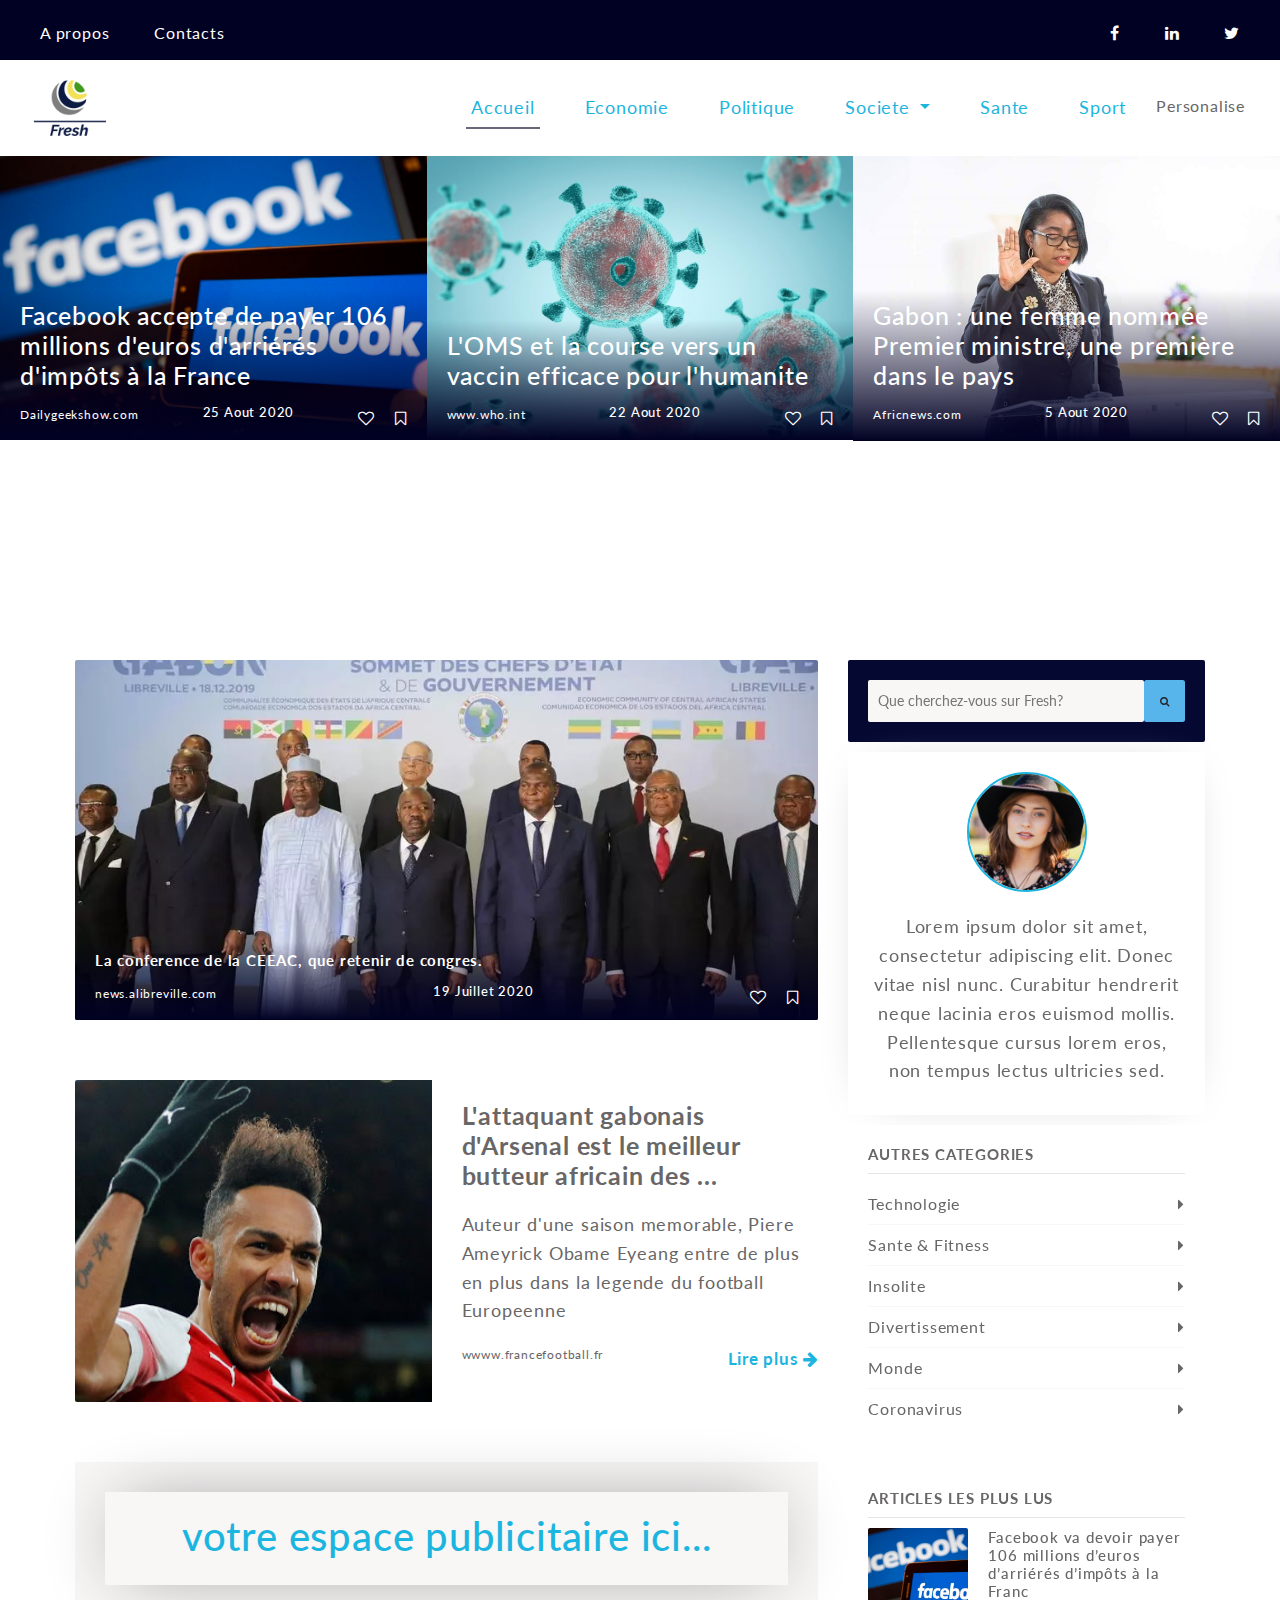
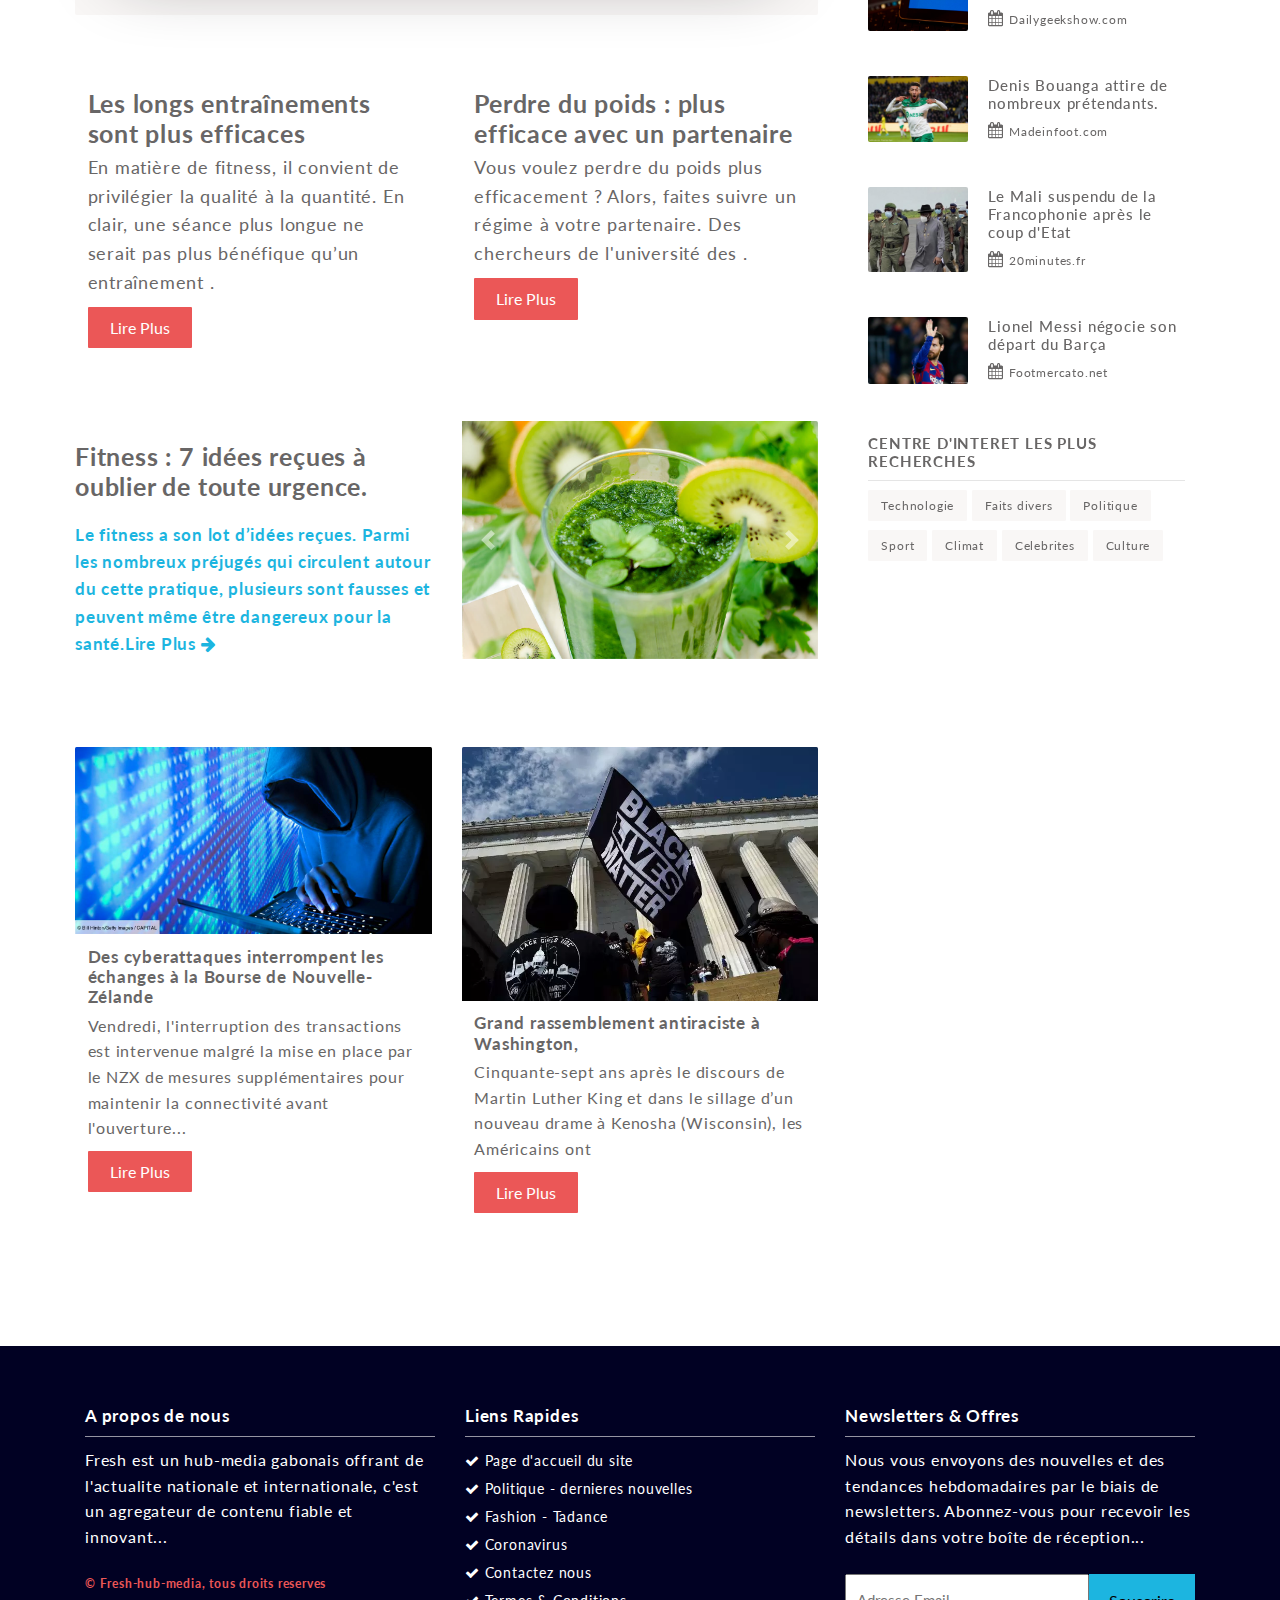
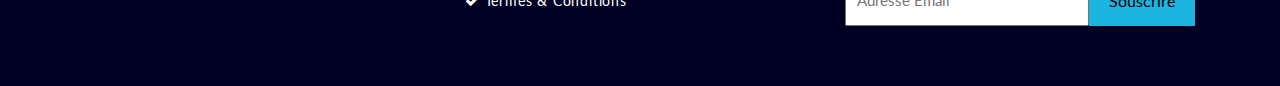
<file: FResh-hub-media/index.html>
<!DOCTYPE html>
<html lang="en">

<head>
    <meta charset="UTF-8">
    <meta name="viewport" content="width=device-width, initial-scale=1.0">
    <meta http-equiv="X-UA-Compatible" content="ie=edge">

    <meta name="description" content="Description">
    <meta name="keywords" content="Keywords">
    <meta name="author" content="author name">

    <title>Fresh-hub-media</title>

    <!-- google fonts -->
    <link href="https://fonts.googleapis.com/css?family=Lato:400,700" rel="stylesheet">

    <!-- bootstrap css-->
    <link rel="stylesheet" href="css/bootstrap.css">

    <!-- animate on scroll (aos) css-->
    <link rel="stylesheet" href="css/aos.css">

    <!-- font awesome -->
    <link rel="stylesheet" href="css/font-awesome.min.css">

    <!-- main style sheet -->
    <link rel="stylesheet" href="css/style.css">

    <!-- favicon -->
    <link href="img/Fresh.png" rel=icon type=image/x-icon> </head> <body>
    <header class="header">
        <div class="header-one">
            <div class="header-one__menu">
                <ul class="header-one__list">
                    <li class="header-one__item">
                        <a href="#">A propos</a>
                    </li>
                    <li class="header-one__item">
                        <a href="contact-us.html">Contacts</a>
                    </li>
                </ul>
            </div>
            <div class="header-one__social">
                <ul class="header-one__social--list">
                    <li class="header-one__social--item">
                        <a href="javascript:;"><i class="fa fa-facebook" aria-hidden="true"></i></a>
                    </li>
                    <li class="header-one__social--item">
                        <a href="javascript:;"><i class="fa fa-linkedin" aria-hidden="true"></i></a>
                    </li>
                    <li class="header-one__social--item">
                        <a href="javascript:;"><i class="fa fa-twitter" aria-hidden="true"></i></a>
                    </li>
                </ul>
            </div>
        </div>
        <div class="navigation">
            <nav class="navbar navbar-expand-lg">
                <a class="navbar-brand" href="#">
                    <img src="img/Fresh.png" alt="logo" class="header-logo">
                </a>
                <button class="custom-toggler navbar-toggler" type="button" data-toggle="collapse"
                    data-target="#navbarSupportedContent">
                    <span class="navbar-toggler-icon"></span>
                </button>

                <div class="collapse navbar-collapse" id="navbarSupportedContent">
                    <ul class="navbar-nav ml-auto">
                        <li class="nav-item active">
                            <a class="nav-link" href="index.html">Accueil</a>
                        </li>
                        <li class="nav-item">
                            <a class="nav-link" href="#">Economie</a>
                        </li>
                        <li class="nav-item">
                            <a class="nav-link" href="#">Politique</a>
                        </li>
                        
                        <li class="nav-item dropdown">
                            <a class="nav-link dropdown-toggle" href="#" id="navbarDropdown" role="button"
                                data-toggle="dropdown">
                                Societe
                            </a>
                            <div class="dropdown-menu" aria-labelledby="navbarDropdown">
                                <a class="dropdown-item" href="#">Faits divers</a>
                                <a class="dropdown-item" href="#">Education</a>
                                <a class="dropdown-item" href="#"></a>
                            </div>
                        </li>
                        <li class="nav-item">
                            <a class="nav-link" href="#">Sante</a>
                        </li>
                        <li class="nav-item">
                            <a class="nav-link" href="#">Sport</a>
                        </li>
                        <li>
                                <a class="nav-link" href="#">Personalise</a>
                            </li>
                    </ul>
                </div>
            </nav>
        </div>
        <div class="header-main">
            <div class="container-fluid">
                <div class="row">
                    <div class="col-md-4 col-sm-6 mx-auto no-padding">
                        <div class="header-main__content">
                            <img src="img/backFace.jpg" alt="header main image one" class="header-main__image">
                            <div class="header-main__text">
                                <h3 class="heading-quaternary mb-4">Facebook accepte de payer 106 millions d'euros d'arriérés 
                                    d'impôts à la France
                                        </h3>
                                <div class="header-main__link">
                                        <span class="main__recent--contact"><a href="https://dailygeekshow.com/facebook-redressement-fiscal/">Dailygeekshow.com</a></span>
                                    <h5>25 Aout 2020</h5>
                                    <div class="heading-main__icon">
                                        <i class="fa fa-heart-o mr-4" title="Favorite"></i>
                                        <i class="fa fa-bookmark-o" title="Book Mark"></i>
                                    </div>
                                </div>
                            </div>
                        </div><!-- end of header main contant-->
                    </div><!-- end of image one -->
                    <div class="col-md-4 col-sm-6 mx-auto no-padding">
                        <div class="header-main__content">
                            <img src="img/backV.jpg" alt="header main image one" class="header-main__image">
                            <div class="header-main__text">
                                <h3 class="heading-quaternary mb-4"><a href="blog-post.html">L'OMS et la course vers un vaccin efficace 
                                    pour l'humanite
                                        </a>
                                </h3>
                                <div class="header-main__link">
                                        <span class="main__recent--contact"><a href="https://www.who.int/fr/news-room/detail/15-07-2020-who-and-unicef-warn-of-a-decline-in-vaccinations-during-covid-19">www.who.int</a></span>

                                    <h5>22 Aout 2020</h5>
                                    <div class="heading-main__icon">
                                        <i class="fa fa-heart-o mr-4" title="Favorite"></i>
                                        <i class="fa fa-bookmark-o" title="Book Mark"></i>
                                    </div>
                                </div>
                            </div>
                        </div><!-- end of header main contant-->
                    </div><!-- end of image two -->
                    <div class="col-md-4 col-sm-6 mx-auto  no-padding">
                        <div class="header-main__content">
                            <img src="img/backoG.jpg" alt="header main image one" class="header-main__image">
                            <div class="header-main__text">
                                <h3 class="heading-quaternary mb-4">Gabon : une femme nommée Premier ministre, une première 
                                    dans le pays
                                       </h3>
                                <div class="header-main__link">
                                        <span class="main__recent--contact"><a href="https://fr.africanews.com/2020/07/16/gabon-une-femme-nommee-premier-ministre-une-premiere-dans-le-pays//">Africnews.com</a></span>

                                    <h5>5 Aout 2020</h5>
                                    <div class="heading-main__icon">
                                        <i class="fa fa-heart-o mr-4" title="Favorite"></i>
                                        <i class="fa fa-bookmark-o" title="Book Mark"></i>
                                    </div>
                                </div>
                            </div>
                        </div><!-- end of header main contant-->
                    </div><!-- end of image three -->
                </div><!-- end of row -->
            </div>
        </div><!-- end of header-main -->
    </header>
    <!-- end of header section -->

    <!-- main section -->
    <section class="main section-padding">
        <div class="container-fluid">
            <div class="row">
                <div class="col-md-8 col-sm-10 mx-auto">
                    <div class="theiaStickySidebar">
                        <div class="main__content">
                            <img src="img/bachM.webp" alt="header main image one" class="main__image">
                            <div class="main__text">
                                <h3 class="heading-tertiary mb-4"><a href="blog-post.html">La conference de la CEEAC, 
                                    que retenir de congres.
                                        </a></h3>
                                <div class="main__link">
                                        <span class="main__recent--contact"><a href="http://news.alibreville.com/h/96220.html">news.alibreville.com</a></span>
                                    <h5>19 Juillet 2020</h5>
                                    <div class="main__icon">
                                        <i class="fa fa-heart-o mr-4" title="Favorite"></i>
                                        <i class="fa fa-bookmark-o" title="Book Mark"></i>
                                    </div>
                                </div>
                            </div>
                        </div><!-- end of header main contant-->
                        <div class="main__subcard">
                            <div class="row">
                                <div class="col-md-6 col-sm-12 mx-auto">
                                    <img src="img/bacFF.jpg" alt="article card image" class="main__subcard--image">
                                </div>
                                <div class="col-md-6 col-sm-12 mx-auto align-self-center">
                                    <div class="main__subcard--text">
                                        <h3 class="heading-quaternary weight">
                                                L'attaquant gabonais d'Arsenal est le meilleur butteur
                                                 africain des ...
                                            </h3>
                                        <p class="paragraph">Auteur d'une saison memorable, Piere Ameyrick Obame Eyeang 
                                            entre de plus en plus dans la legende du football Europeenne
                                        </p>
                                        <div class="main__link">
                                                <span class="main__recent--contact"><a href="https://www.francefootball.fr/fiche/joueur/pierre-emerick-aubameyang/29427">wwww.francefootball.fr</a></span>
                                            <p class="heading-tag"><a href="https://www.francefootball.fr/fiche/joueur/pierre-emerick-aubameyang/29427"">Lire plus <i
                                                        class="fa fa-arrow-right"></i></a></p>
                                        </div>
                                    </div>
                                </div>
                            </div>
                        </div><!-- end of main subcard -->

                        <!-- banner section -->
                        <section class="main-banner">
                            <div class="main-banner__content">
                                <h1 class="heading-secondary">votre espace publicitaire ici...
                                    </h1>
                            </div>
                        </section>
                        <!-- end of banner section -->
                        <div class="row mb-5">
                            <div class="col-md-6 col-sm-12 mx-auto">
                                <div class="card">
                                    <div class="card-body">
                                        <h5 class="heading-quaternary weight">Les longs entraînements sont plus efficaces</h5>
                                        <p class="paragraph">En matière de fitness, il convient de privilégier la qualité à la quantité. 
                                            En clair, une séance plus longue ne serait pas plus bénéfique qu’un entraînement .
                                        </p>
                                        <button class="btn-blogger" onclick="location.href='blog-post.html';">Lire
                                            Plus</button>
                                    </div>
                                </div>
                            </div>
                            <div class="col-md-6 col-sm-12 mx-auto">
                                <div class="card">
                                    <div class="card-body">
                                        <h5 class="heading-quaternary weight">Perdre du poids : plus efficace avec un partenaire</h5>
                                        <p class="paragraph">Vous voulez perdre du poids plus efficacement ? Alors, faites suivre un 
                                            régime à votre partenaire. Des chercheurs de l'université des .</p>
                                        <button class="btn-blogger" onclick="location.href='blog-post.html';">Lire
                                            Plus</button>
                                    </div>
                                </div>
                            </div>
                        </div>

                        <div class="main__subcard">
                            <div class="row">
                                <div class="col-md-6 col-sm-12 mx-auto align-self-center">
                                    <div class="main__subcard--text">
                                        <h3 class="heading-quaternary weight">Fitness : 7 idées reçues à oublier de toute urgence.</h3>
                                        <p class="paragraph">
                                            </p>
                                        <div class="main__link">
                                            <p class="heading-tag">Le fitness a son lot d’idées reçues. Parmi les nombreux préjugés qui circulent 
                                                autour du cette pratique, plusieurs sont fausses et peuvent même être dangereux pour la santé.<a href="blog-post.html">Lire Plus 
                                                    <i
                                                        class="fa fa-arrow-right"></i></a></p>
                                        </div>
                                    </div>
                                </div>
                                <div class="col-md-6 col-sm-12 mx-auto">
                                    <div id="carouselControls" class="carousel slide" data-ride="carousel">
                                        <div class="carousel-inner">
                                            <div class="carousel-item active">
                                                <img class="d-block w-100" src="img/health-01.jpg" alt="First slide">
                                            </div>
                                            <div class="carousel-item">
                                                <img class="d-block w-100" src="img/health-02.jpg" alt="Second slide">
                                            </div>
                                            <div class="carousel-item">
                                                <img class="d-block w-100" src="img/health-03.jpg" alt="Third slide">
                                            </div>
                                        </div>
                                        <a class="carousel-control-prev" href="#carouselControls" role="button"
                                            data-slide="prev">
                                            <span class="carousel-control-prev-icon" aria-hidden="true"></span>
                                            <span class="sr-only">Previous</span>
                                        </a>
                                        <a class="carousel-control-next" href="#carouselControls" role="button"
                                            data-slide="next">
                                            <span class="carousel-control-next-icon" aria-hidden="true"></span>
                                            <span class="sr-only">Suivant</span>
                                        </a>
                                    </div>
                                </div>
                            </div>
                        </div><!-- end of main subcard -->

                        <div class="row mt-5">
                            <div class="col-md-6 col-sm-12 mx-auto">
                                <div class="card">
                                    <img class="card-img-top" src="img/cyber-at.jpg" alt="Card image cap">
                                    <div class="card-body">
                                        <h5 class="heading-tag">Des cyberattaques interrompent les échanges à la Bourse de Nouvelle-Zélande</h5>
                                        <p class="card-text">Vendredi, l'interruption des transactions est intervenue malgré la mise en place par le NZX de 
                                            mesures supplémentaires pour maintenir la connectivité avant l'ouverture...</p>
                                        <button class="btn-blogger" onclick="location.href='blog-post.html';">Lire
                                            Plus</button>
                                    </div>
                                </div>
                            </div>
                            
                            <div class="col-md-6 col-sm-12 mx-auto">
                                <div class="card">
                                    <img class="card-img-top" src="img/b-live.webp" alt="Card image cap">
                                    <div class="card-body">
                                        <h5 class="heading-tag">Grand rassemblement antiraciste à Washington,</h5>
                                        <p class="card-text">Cinquante-sept ans après le discours de Martin Luther King et dans le sillage 
                                            d’un nouveau drame à Kenosha (Wisconsin), les Américains ont </p>
                                        <button class="btn-blogger" onclick="location.href='blog-post.html';">Lire
                                            Plus</button>
                                    </div>
                                    
                                </div>
                            </div>
                        </div>
                    </div>
                    
                </div><!-- end of main content-->
                
                
                <div class="col-md-4 col-sm-10 mx-auto sidebar">
                    <div class="theiaStickySidebar">
                        <!--Blog page right sidebar-->
                        <aside class="main__sidebar">
                            <!--Blog Post search box-->
                            <div class="main__search">
                                <form class="search-form">
                                    <input type="search" placeholder="Que cherchez-vous sur Fresh?">
                                    <button class="btn btn-search" type="submit">
                                        <i class="fa fa-search"></i>
                                    </button>
                                </form>
                            </div>
                            <!--End of Blog Post search box-->

                            <!-- author section sidebar -->
                            <div class="main__author">
                                <img src="img/author-01.jpg" alt="author image" class="main__author--image">
                                <p class="paragraph">Lorem ipsum dolor sit amet, consectetur adipiscing elit. Donec
                                    vitae
                                    nisl nunc. Curabitur hendrerit neque lacinia eros euismod mollis. Pellentesque
                                    cursus
                                    lorem eros, non tempus lectus ultricies sed. </p>
                            </div>
                            <!-- end of author section sidebar -->

                            <!--Blog categories section-->
                            <div class="main__category">
                                <h3 class="heading-tertiary">Autres Categories</h3>
                                <hr>
                                <ul class="main__category--list">
                                    <li class="main__category--item">
                                        <a href="#">
                                            <span>Technologie</span>
                                            <i class="fa fa-caret-right" aria-hidden="true"></i>
                                        </a>
                                    </li>
                                    <li class="main__category--item">
                                        <a href="#">
                                            <span>Sante &amp; Fitness</span>
                                            <i class="fa fa-caret-right" aria-hidden="true"></i>
                                        </a>
                                    </li>
                                    <li class="main__category--item">
                                        <a href="#">
                                            <span>Insolite</span>
                                            <i class="fa fa-caret-right" aria-hidden="true"></i>
                                        </a>
                                    </li>
                                    <li class="main__category--item">
                                        <a href="#">
                                            <span>Divertissement</span>
                                            <i class="fa fa-caret-right" aria-hidden="true"></i>
                                        </a>
                                    </li>
                                    <li class="main__category--item">
                                        <a href="#">
                                            <span>Monde</span>
                                            <i class="fa fa-caret-right" aria-hidden="true"></i>
                                        </a>
                                    </li>
                                    <li class="main__category--item">
                                        <a href="#">
                                            <span>Coronavirus</span>
                                            <i class="fa fa-caret-right" aria-hidden="true"></i>
                                        </a>
                                    </li>
                                </ul>
                            </div>
                            <!--End of Blog categories section-->
                            <!--Recent blog section-->
                            <div class="main__recent">
                                <h3 class="heading-tertiary">Articles les plus lus </h3>
                                <hr class="style-main-thin">
                                <div class="main__recent--list">
                                    <img src="img/backFace.jpg"post image one" class="main__recent--img">
                                    <div class="main__recent--details">
                                        <a href="#">
                                        </a>
                                        </a>
                                        <h4 class="heading-hover">Facebook va devoir payer 106 millions d’euros d’arriérés d’impôts à la Franc</h4>
                                        </a>
                                        <i class="fa fa-calendar" aria-hidden="true"></i>
                                        <span class="main__recent--contact"><a href="https://dailygeekshow.com/facebook-redressement-fiscal/">Dailygeekshow.com</a></span>
                                    </div>

                                    <img src="img/boua.jpg" alt="post image one" class="main__recent--img">
                                    <div class="main__recent--details">
                                        <a href="#">
                                            <h4 class="heading-hover">Denis Bouanga attire de nombreux prétendants.</h4>
                                        </a>
                                        <i class="fa fa-calendar" aria-hidden="true"></i>
                                        <span class="main__recent--contact"><a href="http://www.madeinfoot.com/infos/article-mercaMarch 11, 2019 to-les-pretendants-se-bousculent-pour-denis-bouanga--info-madein--269658.html">Madeinfoot.com</a></span>
                                    </div>

                                    <img src="img/Back.jpg" alt="post image one" class="main__recent--img">
                                    <div class="main__recent--details">
                                        <a href="#">
                                            <h4 class="heading-hover">Le Mali suspendu de la Francophonie après le coup d'Etat</h4>
                                        </a>
                                        <i class="fa fa-calendar" aria-hidden="true"></i>
                                        <span class="main__recent--contact"><a href="https://www.20minutes.fr/monde/2846511-20200825-mali-suspendu-francophonie-apres-coup-etat">20minutes.fr</a></span>
                                    </div>

                                    <img src="img/lionel-messi.jpg" alt="post image one" class="main__recent--img">
                                    <div class="main__recent--details">
                                        <a href="#">
                                            <h4 class="heading-hover">Lionel Messi négocie son départ du Barça</h4>
                                        </a>
                                        <i class="fa fa-calendar" aria-hidden="true"></i>
                                        <span class="main__recent--contact"><a href="https://www.footmercato.net/a415004586783208994-lionel-messi-negocie-son-depart-du-barca">Footmercato.net</a></span>
                                    </div>
                                </div>
                            </div>
                            <!--End of Recent blog section-->
                            <!--Blog Post tags-->
                            <div class="main__tags">
                                <h3 class="heading-tertiary">Centre d'interet les plus recherches</h3>
                                <hr class="style-main-thin">
                                <ul class="main__tags--list">
                                    <li class="main__tags--item"><a href="#">Technologie</a></li>
                                    <li class="main__tags--item"><a href="#">Faits divers</a></li>
                                    <li class="main__tags--item"><a href="#">Politique</a></li>
                                    <li class="main__tags--item"><a href="#">Sport</a></li>
                                    <li class="main__tags--item"><a href="#">Climat</a></li>
                                    <li class="main__tags--item"><a href="#">Celebrites</a></li>
                                    <li class="main__tags--item"><a href="#">Culture</a></li>
                                    
                                </ul>
                            </div>
                            <!--End of Blog Post tags-->
                        </aside>
                        <!--End of side section-->
                    </div>
                </div>
            </div>
        </div>
    </section>
    <!-- end of main section -->

    <!-- footer section -->
    <footer class="footer">
        <!--Footer main container-->
        <div class="container">
            <div class="footer__main">
                <div class="row">
                    <!-- column one -->
                    <div class="col-md-4 col-sm-12 mx-auto">
                        <div class="footer__main--content">
                            <!-- Hotel chain group details -->
                            <h6 class="heading-tag">A propos de nous</h6>
                            <p class="footer__main--text">Fresh est un hub-media gabonais offrant de l'actualite nationale et 
                                internationale, c'est un agregateur de contenu fiable et innovant... 
                            </p>
                            <div class="footer__end--copy">
                                &copy; Fresh-hub-media, tous droits reserves
                            </div>
                        </div>
                    </div>
                    <!-- column two links -->
                    <div class="col-md-4 col-sm-12 mx-auto">
                        <div class="footer__main--content">
                            <h6 class="heading-tag">Liens Rapides</h6>
                            <ul>
                                <li class="footer__main--link">
                                    <a href="index.html">
                                        <i class="fa fa-check" aria-hidden="true"></i>
                                        <span>Page d'accueil du site</span>
                                    </a>
                                </li>

                                <li class="footer__main--link">
                                    <a href="javascript:;">
                                        <i class="fa fa-check" aria-hidden="true"></i>
                                        <span>Politique - dernieres nouvelles</span>
                                    </a>
                                </li>

                                <li class="footer__main--link">
                                    <a href="javascript:;">
                                        <i class="fa fa-check" aria-hidden="true"></i>
                                        <span>Fashion - Tadance</span>
                                    </a>
                                </li>

                                <li class="footer__main--link">
                                    <a href="javascript:;">
                                        <i class="fa fa-check" aria-hidden="true"></i>
                                        <span>Coronavirus</span>
                                    </a>
                                </li>

                                <li class="footer__main--link">
                                    <a href="contact-us.html">
                                        <i class="fa fa-check" aria-hidden="true"></i>
                                        <span>Contactez nous</span>
                                    </a>
                                </li>

                                <li class="footer__main--link">
                                    <a href="javascript:;">
                                        <i class="fa fa-check" aria-hidden="true"></i>
                                        <span>Termes &amp; Conditions </span>
                                    </a>
                                </li>
                            </ul>
                        </div>
                    </div>
                    <!-- column three Subscribtion form -->
                    <div class="col-md-4 col-sm-12 mx-auto">
                        <div class="footer__main--content">
                            <h6 class="heading-tag">Newsletters &amp; Offres </h6>
                            <p class="footer__main--text">Nous vous envoyons des nouvelles et des tendances hebdomadaires par le biais de newsletters.
                             Abonnez-vous pour recevoir les détails dans votre boîte de réception...
                            </p>
                            <form action="javascript:;">
                                <input class="footer__form" type="email" name="email" placeholder="Adresse Email">
                                <button class="btn__cta">Souscrire</button>
                            </form>
                        </div>
                    </div>
                </div>
            </div>
        </div>
        <!--End of Footer main container-->
    </footer>
    <!--End of Footer section-->

    <!--jquery-3.3.1 js-->
    <script src="js/jquery.min.js"></script>

    <!-- popper js -->
    <script src="js/popper.min.js"></script>

    <!-- bootstrap js -->
    <script src="js/bootstrap.min.js"></script>

    <!-- sticky side bar -->
    <script src="js/ResizeSensor.min.js"></script>
    <script src="js/theia-sticky-sidebar.min.js"></script>

    <!-- PARTICLES JS -->
    <script src="js/aos.js"></script>

    <!-- coustom js -->
    <script src="js/main.js"></script>
    </body>

</html>
</file>
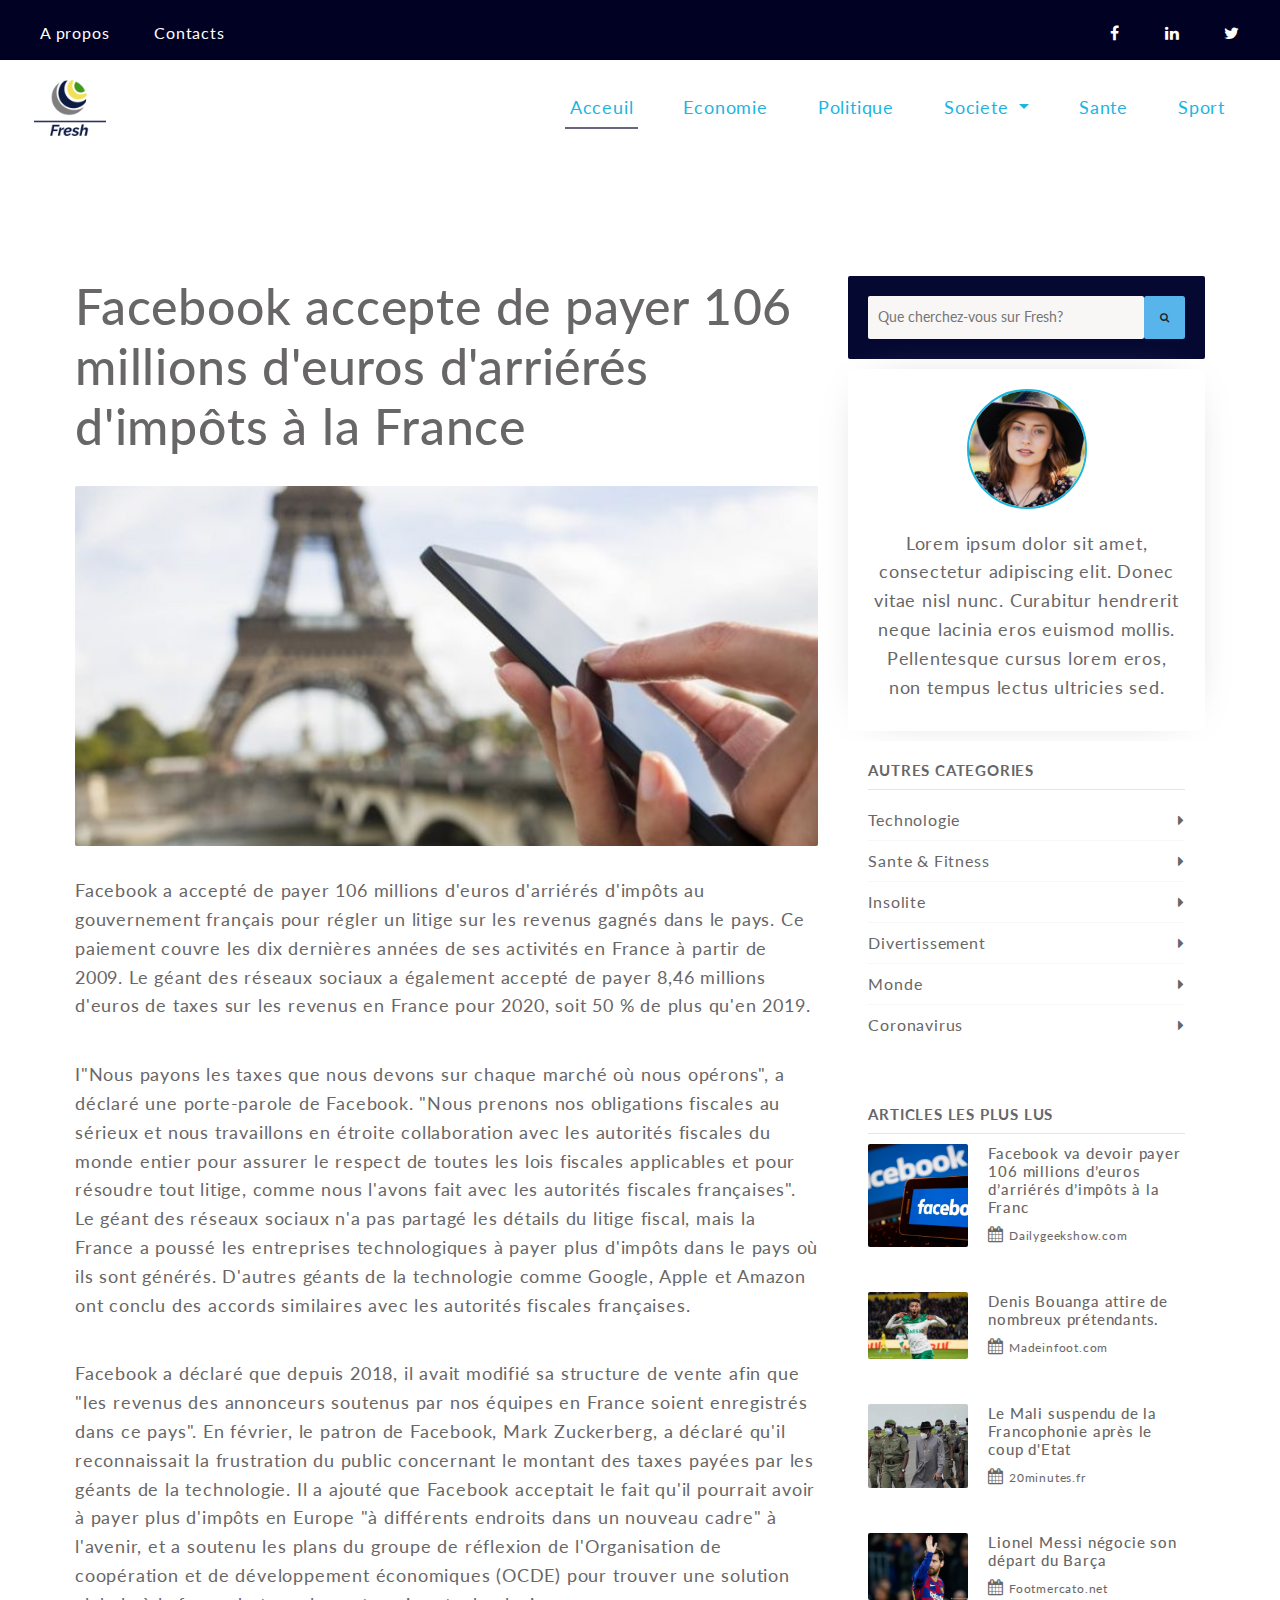
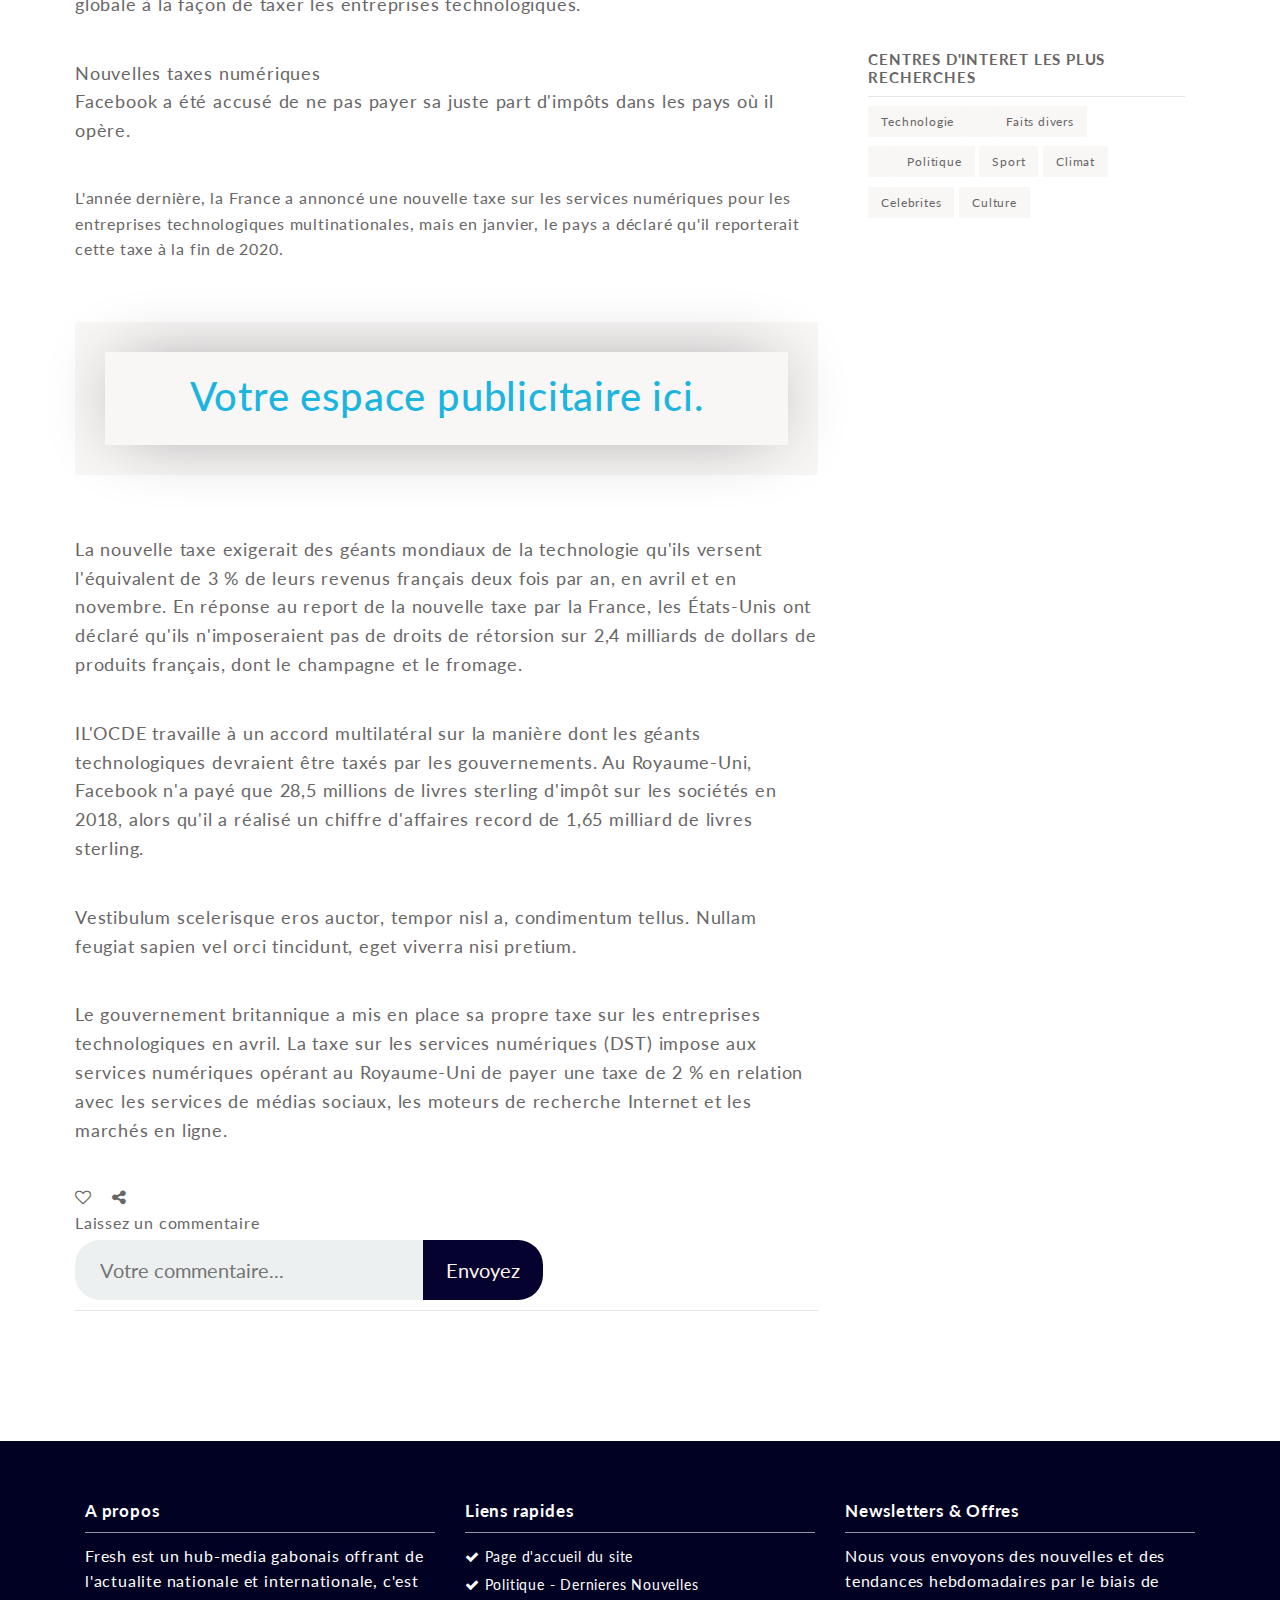
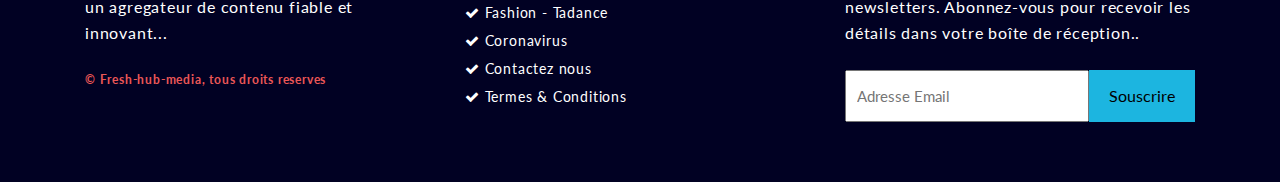
<file: FResh-hub-media/blog-post.html>
<!DOCTYPE html>
<html lang="en">

<head>
    <meta charset="UTF-8">
    <meta name="viewport" content="width=device-width, initial-scale=1.0">
    <meta http-equiv="X-UA-Compatible" content="ie=edge">

    <meta name="description" content="Description">
    <meta name="keywords" content="Keywords">
    <meta name="author" content="author name">

    <title>Fresh-hub-media</title>

    <!-- google fonts -->
    <link href="https://fonts.googleapis.com/css?family=Lato:400,700" rel="stylesheet">

    <!-- bootstrap css-->
    <link rel="stylesheet" href="css/bootstrap.css">

    <!-- animate on scroll (aos) css-->
    <link rel="stylesheet" href="css/aos.css">

    <!-- font awesome -->
    <link rel="stylesheet" href="css/font-awesome.min.css">

    <!-- main style sheet -->
    <link rel="stylesheet" href="css/style.css">

    <!-- favicon -->
    <link href="img/Fresh.png" rel=icon type=image/x-icon> </head> <body>
    <header class="header">
        <div class="header-one">
            <div class="header-one__menu">
                <ul class="header-one__list">
                    <li class="header-one__item">
                        <a href="#">A propos</a>
                    </li>
                    <li class="header-one__item">
                        <a href="contact-us.html">Contacts</a>
                    </li>
                </ul>
            </div>
            <div class="header-one__social">
                <ul class="header-one__social--list">
                    <li class="header-one__social--item">
                        <a href="javascript:;"><i class="fa fa-facebook" aria-hidden="true"></i></a>
                    </li>
                    <li class="header-one__social--item">
                        <a href="javascript:;"><i class="fa fa-linkedin" aria-hidden="true"></i></a>
                    </li>
                    <li class="header-one__social--item">
                        <a href="javascript:;"><i class="fa fa-twitter" aria-hidden="true"></i></a>
                    </li>
                </ul>
            </div>
        </div>
        <div class="navigation">
            <nav class="navbar navbar-expand-lg">
                <a class="navbar-brand" href="#">
                    <img src="img/Fresh.png" alt="logo" class="header-logo">
                </a>
                <button class="custom-toggler navbar-toggler" type="button" data-toggle="collapse"
                    data-target="#navbarSupportedContent">
                    <span class="navbar-toggler-icon"></span>
                </button>

                <div class="collapse navbar-collapse" id="navbarSupportedContent">
                    <ul class="navbar-nav ml-auto">
                        <li class="nav-item active">
                            <a class="nav-link" href="index.html">Acceuil</a>
                        </li>
                        <li class="nav-item">
                            <a class="nav-link" href="#">Economie</a>
                        </li>
                        <li class="nav-item">
                            <a class="nav-link" href="#">Politique</a>
                        </li>
                        <li class="nav-item dropdown">
                            <a class="nav-link dropdown-toggle" href="#" id="navbarDropdown" role="button"
                                data-toggle="dropdown">
                                Societe
                            </a>
                            <div class="dropdown-menu" aria-labelledby="navbarDropdown">
                                <a class="dropdown-item" href="#">Faits divers</a>
                                <a class="dropdown-item" href="#">Education</a>
                                <a class="dropdown-item" href="#"></a>
                            </div>
                        </li>
                        <li class="nav-item">
                            <a class="nav-link" href="#">Sante</a>
                        </li>
                        <li class="nav-item">
                            <a class="nav-link" href="#">Sport</a>
                        </li>
                    </ul>
                </div>
            </nav>
        </div>
       
    <!-- main section -->
    <section class="main section-padding">
        <div class="container-fluid">
            <div class="row">
                <div class="col-md-8 col-sm-10 mx-auto">
                    <div class="theiaStickySidebar">
                        <div class="main__post">

                            <h1 class="heading-primary mb-5">Facebook accepte de payer 106 millions d'euros d'arriérés d'impôts à la France</h1>

                            <div class="main__content mb-5">
                                <img src="img/facebk.jpg" alt="header main image one" class="main__image">
                            </div><!-- end of main contant-->

                            <p class="paragraph">Facebook a accepté de payer 106 millions d'euros d'arriérés d'impôts au gouvernement français pour régler un litige sur les revenus gagnés dans le pays.
                                Ce paiement couvre les dix dernières années de ses activités en France à partir de 2009.
                                Le géant des réseaux sociaux a également accepté de payer 8,46 millions d'euros de taxes sur les revenus en France pour 2020, soit 50 % de plus qu'en 2019.
                            </p>
                            <p class="paragraph">I"Nous payons les taxes que nous devons sur chaque marché où nous opérons", a déclaré une porte-parole de Facebook.
                                "Nous prenons nos obligations fiscales au sérieux et nous travaillons en étroite collaboration avec les autorités fiscales du monde entier pour assurer le respect 
                                de toutes les lois fiscales 
                                applicables et pour résoudre tout litige, comme nous l'avons fait avec les autorités fiscales françaises".                                 
                                Le géant des réseaux sociaux n'a pas partagé les détails du litige fiscal, mais la France a poussé les 
                                entreprises technologiques à payer plus d'impôts dans le pays où ils sont générés.
                                D'autres géants de la technologie comme Google, Apple et Amazon ont conclu des accords similaires avec 
                                les autorités fiscales françaises. 
                            </p>
                            <p class="paragraph">Facebook a déclaré que depuis 2018, il avait modifié sa structure de vente afin que "les revenus des annonceurs soutenus par nos équipes en France soient enregistrés dans ce pays".
                                En février, le patron de Facebook, Mark Zuckerberg, a déclaré qu'il reconnaissait la frustration du public concernant le montant des taxes payées par les géants de la technologie.                                   
                                Il a ajouté que Facebook acceptait le fait qu'il pourrait avoir à payer plus d'impôts en Europe "à différents endroits dans un nouveau cadre" à l'avenir, et a soutenu les plans 
                                du groupe de réflexion de l'Organisation de coopération et de développement économiques (OCDE) pour trouver une solution globale à la façon de taxer les entreprises technologiques.
                            </p>
                            <p class="paragraph">Nouvelles taxes numériques<br>
                               Facebook a été accusé de ne pas payer sa juste part d'impôts dans les pays où il opère.
                            </p>
                               L'année dernière, la France a annoncé une nouvelle taxe sur les services numériques pour les entreprises technologiques multinationales, mais en janvier, le pays a déclaré qu'il reporterait cette taxe à la fin de 2020.<br>
            
                            <!-- banner section -->
                            <section class="main-banner">
                                <div class="main-banner__content">
                                    <h1 class="heading-secondary">Votre espace publicitaire
                                        ici.
                                    </h1>
                                </div>
                            </section>
                            <!-- end of banner section -->
                            <p class="paragraph">La nouvelle taxe exigerait des géants mondiaux de la technologie qu'ils versent l'équivalent de 3 % de leurs 
                                revenus français deux fois par an, en avril et en novembre.
                                En réponse au report de la nouvelle taxe par la France, les États-Unis ont déclaré qu'ils n'imposeraient pas de droits de 
                                rétorsion sur 2,4 milliards de dollars de produits français, dont le champagne et le fromage.
                            </p>
                            <p class="paragraph">IL'OCDE travaille à un accord multilatéral sur la manière dont les géants technologiques devraient être taxés par les gouvernements.
                                Au Royaume-Uni, Facebook n'a payé que 28,5 millions de livres sterling d'impôt sur les sociétés en 2018, alors qu'il a réalisé un chiffre d'affaires
                                record de 1,65 milliard de livres sterling.
                            </p>
                            <p class="paragraph">Vestibulum scelerisque eros auctor, tempor nisl a, condimentum tellus.
                                Nullam feugiat sapien vel orci tincidunt, eget viverra nisi pretium.
                            </p>
                            <p class="paragraph">Le gouvernement britannique a mis en place sa propre taxe sur les entreprises technologiques en avril. La taxe sur les services numériques (DST)
                                impose aux services numériques opérant au Royaume-Uni de payer une taxe de 2 % en relation avec les services de médias sociaux, les moteurs de recherche Internet et les marchés en ligne.
                            </p>
                            <i class="fa fa-heart-o mr-4" title="Favorite"></i>
                            <i class="fa fa-share-alt" title="Book Mark"></i>
                            <br>
                            <label for="">Laissez un commentaire</label>
                            <input type="text" name="" placeholder="Votre commentaire...">
                            <input type="submit" name="" value="Envoyez">
                           
                            <hr>
                           
                        </div><!-- end of main post -->
                    </div>
                </div><!-- end of main content-->
                <div class="col-md-4 col-sm-10 mx-auto sidebar">
                    <div class="theiaStickySidebar">
                        <!--Blog page right sidebar-->
                        <aside class="main__sidebar">
                            <!--Blog Post search box-->
                            <div class="main__search">
                                <form class="search-form">
                                    <input type="search" placeholder="Que cherchez-vous sur Fresh?">
                                    <button class="btn btn-search" type="submit">
                                        <i class="fa fa-search"></i>
                                    </button>
                                </form>
                            </div>
                            <!--End of Blog Post search box-->

                            <!-- author section sidebar -->
                            <div class="main__author">
                                <img src="img/author-01.jpg" alt="author image" class="main__author--image">
                                <p class="paragraph">Lorem ipsum dolor sit amet, consectetur adipiscing elit. Donec
                                    vitae
                                    nisl nunc. Curabitur hendrerit neque lacinia eros euismod mollis. Pellentesque
                                    cursus
                                    lorem eros, non tempus lectus ultricies sed. </p>
                            </div>
                            <!-- end of author section sidebar -->

                            <!--Blog categories section-->
                            <div class="main__category">
                                <h3 class="heading-tertiary">Autres Categories</h3>
                                <hr>
                                <ul class="main__category--list">
                                    <li class="main__category--item">
                                        <a href="#">
                                            <span>Technologie</span>
                                            <i class="fa fa-caret-right" aria-hidden="true"></i>
                                        </a>
                                    </li>
                                    <li class="main__category--item">
                                        <a href="#">
                                            <span>Sante &amp; Fitness</span>
                                            <i class="fa fa-caret-right" aria-hidden="true"></i>
                                        </a>
                                    </li>
                                    <li class="main__category--item">
                                        <a href="#">
                                            <span>Insolite</span>
                                            <i class="fa fa-caret-right" aria-hidden="true"></i>
                                        </a>
                                    </li>
                                    <li class="main__category--item">
                                        <a href="#">
                                            <span>Divertissement</span>
                                            <i class="fa fa-caret-right" aria-hidden="true"></i>
                                        </a>
                                    </li>
                                    <li class="main__category--item">
                                        <a href="#">
                                            <span>Monde</span>
                                            <i class="fa fa-caret-right" aria-hidden="true"></i>
                                        </a>
                                    </li>
                                    <li class="main__category--item">
                                        <a href="#">
                                            <span>Coronavirus</span>
                                            <i class="fa fa-caret-right" aria-hidden="true"></i>
                                        </a>
                                    </li>
                                </ul>
                            </div>
                            <!--End of Blog categories section-->
                            <!--Recent blog section-->
                            <div class="main__recent">
                                <h3 class="heading-tertiary">Articles les plus lus </h3>
                                <hr class="style-main-thin">
                                <div class="main__recent--list">
                                    <img src="img/backFace.jpg" alt="post image one" class="main__recent--img">
                                    <div class="main__recent--details">
                                        <a href="#">
                                            <h4 class="heading-hover">Facebook va devoir payer 106 millions d’euros d’arriérés d’impôts à la Franc</h4>
                                        </a>
                                        <i class="fa fa-calendar" aria-hidden="true"></i>
                                        <span class="main__recent--contact"><a href="https://dailygeekshow.com/facebook-redressement-fiscal/">Dailygeekshow.com</a></span>
                                    </div>

                                    <img src="img/boua.jpg" alt="post image one" class="main__recent--img">
                                    <div class="main__recent--details">
                                        <a href="#">
                                            <h4 class="heading-hover">Denis Bouanga attire de nombreux prétendants.</h4>
                                        </a>
                                        <i class="fa fa-calendar" aria-hidden="true"></i>
                                        <span class="main__recent--contact"><a href="http://www.madeinfoot.com/infos/article-mercaMarch 11, 2019 to-les-pretendants-se-bousculent-pour-denis-bouanga--info-madein--269658.html">Madeinfoot.com</a></span>
                                    </div>

                                    <img src="img/Back.jpg" alt="post image one" class="main__recent--img">
                                    <div class="main__recent--details">
                                        <a href=*96"#">
                                            <h4 class="heading-hover">Le Mali suspendu de la Francophonie après le coup d'Etat</h4>
                                        </a>
                                        <i class="fa fa-calendar" aria-hidden="true"></i>
                                        <span class="main__recent--contact"><a href="https://www.20minutes.fr/monde/2846511-20200825-mali-suspendu-francophonie-apres-coup-etat">20minutes.fr</a></span>
                                    </div>

                                    <img src="img/lionel-messi.jpg" alt="post image one" class="main__recent--img">
                                    <div class="main__recent--details">
                                        <a href="#">
                                            <h4 class="heading-hover">Lionel Messi négocie son départ du Barça</h4>
                                        </a>
                                        <i class="fa fa-calendar" aria-hidden="true"></i>
                                        <span class="main__recent--contact"><a href="https://www.footmercato.net/a415004586783208994-lionel-messi-negocie-son-depart-du-barca">Footmercato.net</a></span>
                                    </div>
                                </div>
                            </div>
                            <!--End of Recent blog section-->
                            <!--Blog Post tags-->
                            <div class="main__tags">
                                <h3 class="heading-tertiary">Centres d'interet les plus recherches</h3>
                                <hr class="style-main-thin">
                                <ul class="main__tags--list">
                                    <li class="main__tags--item"><a href="#">Technologie</li>
                                    <li class="main__tags--item"><a href="#">Faits divers</li>
                                    <li class="main__tags--item"><a href="#">Politique</a></li>
                                    <li class="main__tags--item"><a href="#">Sport</a></li>
                                    <li class="main__tags--item"><a href="#">Climat</a></li>
                                    <li class="main__tags--item"><a href="#">Celebrites</a></li>
                                    <li class="main__tags--item"><a href="#">Culture</a></li>          
                                </ul>    
                            </div>
                            <!--End of Blog Post tags-->
                        </aside>
                        <!--End of side section-->
                    </div>
                </div>
            </div>
        </div>
    </section>
    <!-- end of main section -->

    <!-- footer section -->
    <footer class="footer">
        <!--Footer main container-->
        <div class="container">
            <div class="footer__main">
                <div class="row">
                    <!-- column one -->
                    <div class="col-md-4 col-sm-12 mx-auto">
                        <div class="footer__main--content">
                            <!-- Hotel chain group details -->
                            <h6 class="heading-tag">A propos</h6>
                            <p class="footer__main--text">Fresh est un hub-media gabonais offrant de l'actualite 
                                nationale et internationale, c'est un agregateur de contenu fiable et innovant... 
                            </p>
                            <div class="footer__end--copy">
                                &copy; Fresh-hub-media, tous droits reserves
                            </div>
                        </div>
                    </div>
                    <!-- column two links -->
                    <div class="col-md-4 col-sm-12 mx-auto">
                        <div class="footer__main--content">
                            <h6 class="heading-tag">Liens rapides</h6>
                            <ul>
                                <li class="footer__main--link">
                                    <a href="index.html">
                                        <i class="fa fa-check" aria-hidden="true"></i>
                                        <span>Page d'accueil du site</span>
                                    </a>
                                </li>

                                <li class="footer__main--link">
                                    <a href="javascript:;">
                                        <i class="fa fa-check" aria-hidden="true"></i>
                                        <span>Politique - Dernieres Nouvelles</span>
                                    </a>
                                </li>

                                <li class="footer__main--link">
                                    <a href="javascript:;">
                                        <i class="fa fa-check" aria-hidden="true"></i>
                                        <span>Fashion - Tadance</span>
                                    </a>
                                </li>

                                <li class="footer__main--link">
                                    <a href="javascript:;">
                                        <i class="fa fa-check" aria-hidden="true"></i>
                                        <span>Coronavirus</span>
                                    </a>
                                </li>

                                <li class="footer__main--link">
                                    <a href="contact-us.html">
                                        <i class="fa fa-check" aria-hidden="true"></i>
                                        <span>Contactez nous</span>
                                    </a>
                                </li>

                                <li class="footer__main--link">
                                    <a href="javascript:;">
                                        <i class="fa fa-check" aria-hidden="true"></i>
                                        <span>Termes &amp; Conditions </span>
                                    </a>
                                </li>
                            </ul>
                        </div>
                    </div>
                    <!-- column three Subscribtion form -->
                    <div class="col-md-4 col-sm-12 mx-auto">
                        <div class="footer__main--content">
                            <h6 class="heading-tag">Newsletters &amp; Offres </h6>
                            <p class="footer__main--text">Nous vous envoyons des nouvelles et des tendances hebdomadaires par le biais 
                                de newsletters. Abonnez-vous pour recevoir les détails dans votre boîte de réception..
                            </p>
                            <form action="javascript:;">
                                <input class="footer__form" type="email" name="email" placeholder="Adresse Email">
                                <button class="btn__cta">Souscrire</button>
                            </form>
                        </div>
                    </div>
                </div>
            </div>
        </div>
        <!--End of Footer main container-->
    </footer>
    <!--End of Footer section-->

    <!--jquery-3.3.1 js-->
    <script src="js/jquery.min.js"></script>

    <!-- popper js -->
    <script src="js/popper.min.js"></script>

    <!-- bootstrap js -->
    <script src="js/bootstrap.min.js"></script>

    <!-- sticky side bar -->
    <script src="js/ResizeSensor.min.js"></script>
    <script src="js/theia-sticky-sidebar.min.js"></script>

    <!-- PARTICLES JS -->
    <script src="js/aos.js"></script>

    <!-- coustom js -->
    <script src="js/main.js"></script>
    </body>

</html>
</file>
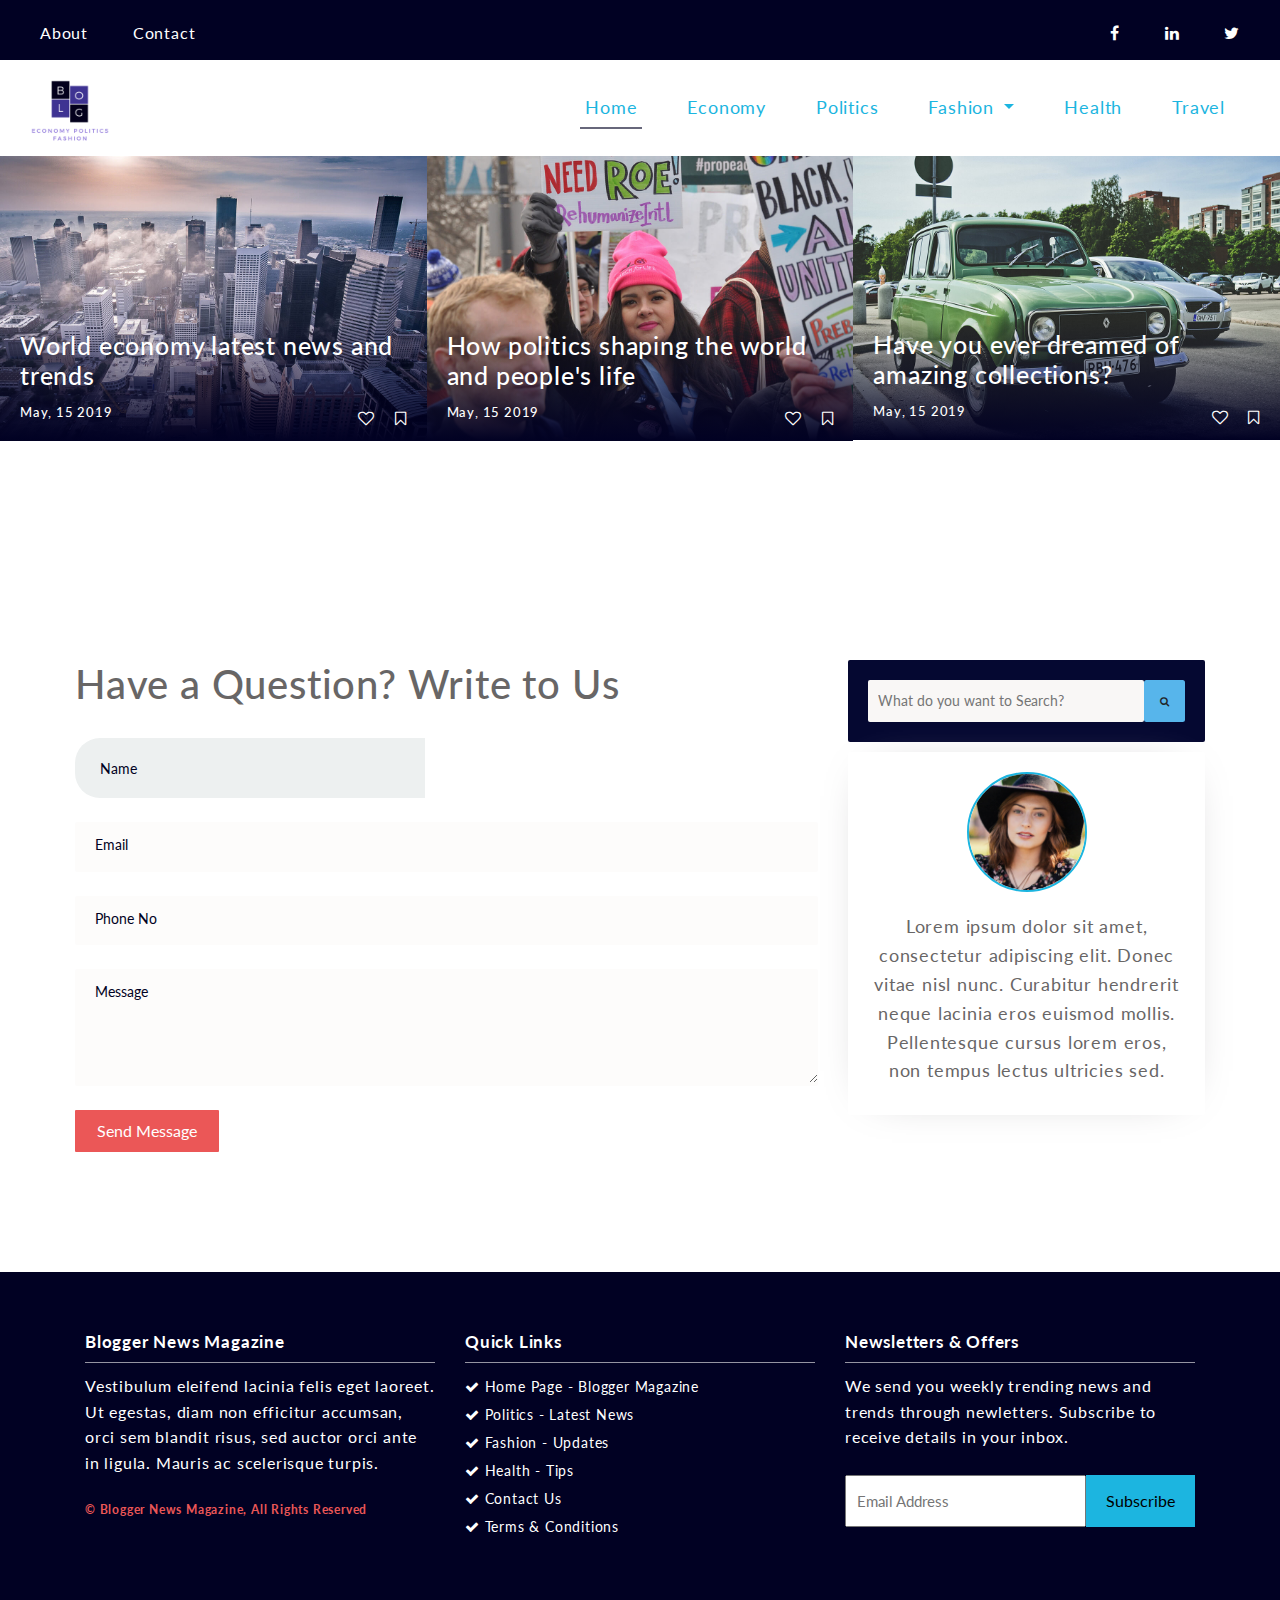
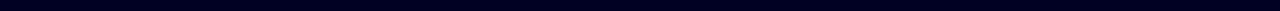
<file: FResh-hub-media/contact-us.html>
<!DOCTYPE html>
<html lang="en">

<head>
    <meta charset="UTF-8">
    <meta name="viewport" content="width=device-width, initial-scale=1.0">
    <meta http-equiv="X-UA-Compatible" content="ie=edge">

    <meta name="description" content="Description">
    <meta name="keywords" content="Keywords">
    <meta name="author" content="author name">

    <title>Contact Us - Blogger</title>

    <!-- google fonts -->
    <link href="https://fonts.googleapis.com/css?family=Lato:400,700" rel="stylesheet">

    <!-- bootstrap css-->
    <link rel="stylesheet" href="css/bootstrap.css">

    <!-- animate on scroll (aos) css-->
    <link rel="stylesheet" href="css/aos.css">

    <!-- font awesome -->
    <link rel="stylesheet" href="css/font-awesome.min.css">

    <!-- main style sheet -->
    <link rel="stylesheet" href="css/style.css">

    <!-- favicon -->
    <link href="img/favicon.png" rel=icon type=image/x-icon> </head> <body>
    <header class="header">
        <div class="header-one">
            <div class="header-one__menu">
                <ul class="header-one__list">
                    <li class="header-one__item">
                        <a href="#">About</a>
                    </li>
                    <li class="header-one__item">
                        <a href="#">Contact</a>
                    </li>
                </ul>
            </div>
            <div class="header-one__social">
                <ul class="header-one__social--list">
                    <li class="header-one__social--item">
                        <a href="javascript:;"><i class="fa fa-facebook" aria-hidden="true"></i></a>
                    </li>
                    <li class="header-one__social--item">
                        <a href="javascript:;"><i class="fa fa-linkedin" aria-hidden="true"></i></a>
                    </li>
                    <li class="header-one__social--item">
                        <a href="javascript:;"><i class="fa fa-twitter" aria-hidden="true"></i></a>
                    </li>
                </ul>
            </div>
        </div>
        <div class="navigation">
            <nav class="navbar navbar-expand-lg">
                <a class="navbar-brand" href="#">
                    <img src="img/favicon.png" alt="logo" class="header-logo">
                </a>
                <button class="custom-toggler navbar-toggler" type="button" data-toggle="collapse"
                    data-target="#navbarSupportedContent">
                    <span class="navbar-toggler-icon"></span>
                </button>

                <div class="collapse navbar-collapse" id="navbarSupportedContent">
                    <ul class="navbar-nav ml-auto">
                        <li class="nav-item active">
                            <a class="nav-link" href="index.html">Home</a>
                        </li>
                        <li class="nav-item">
                            <a class="nav-link" href="#">Economy</a>
                        </li>
                        <li class="nav-item">
                            <a class="nav-link" href="#">Politics</a>
                        </li>
                        <li class="nav-item dropdown">
                            <a class="nav-link dropdown-toggle" href="#" id="navbarDropdown" role="button"
                                data-toggle="dropdown">
                                Fashion
                            </a>
                            <div class="dropdown-menu" aria-labelledby="navbarDropdown">
                                <a class="dropdown-item" href="#">News & Trends</a>
                                <a class="dropdown-item" href="#">Women's Fashion</a>
                                <a class="dropdown-item" href="#">Men's Fashion</a>
                            </div>
                        </li>
                        <li class="nav-item">
                            <a class="nav-link" href="#">Health</a>
                        </li>
                        <li class="nav-item">
                            <a class="nav-link" href="#">Travel</a>
                        </li>
                    </ul>
                </div>
            </nav>
        </div>
        <div class="header-main">
            <div class="container-fluid">
                <div class="row">
                    <div class="col-md-4 col-sm-6 mx-auto no-padding">
                        <div class="header-main__content">
                            <img src="img/economy-01.jpg" alt="header main image one" class="header-main__image">
                            <div class="header-main__text">
                                <h3 class="heading-quaternary mb-4"><a href="javascript:;">World economy latest news and
                                        trends</a></h3>
                                <div class="header-main__link">
                                    <h5>May, 15 2019</h5>
                                    <div class="heading-main__icon">
                                        <i class="fa fa-heart-o mr-4" title="Favorite"></i>
                                        <i class="fa fa-bookmark-o" title="Book Mark"></i>
                                    </div>
                                </div>
                            </div>
                        </div><!-- end of header main contant-->
                    </div><!-- end of image one -->
                    <div class="col-md-4 col-sm-6 mx-auto no-padding">
                        <div class="header-main__content">
                            <img src="img/politics-01.jpg" alt="header main image one" class="header-main__image">
                            <div class="header-main__text">
                                <h3 class="heading-quaternary mb-4"><a href="javascript:;">How politics shaping the
                                        world and people's life</a>
                                </h3>
                                <div class="header-main__link">
                                    <h5>May, 15 2019</h5>
                                    <div class="heading-main__icon">
                                        <i class="fa fa-heart-o mr-4" title="Favorite"></i>
                                        <i class="fa fa-bookmark-o" title="Book Mark"></i>
                                    </div>
                                </div>
                            </div>
                        </div><!-- end of header main contant-->
                    </div><!-- end of image two -->
                    <div class="col-md-4 col-sm-6 mx-auto  no-padding">
                        <div class="header-main__content">
                            <img src="img/vintage-01.jpg" alt="header main image one" class="header-main__image">
                            <div class="header-main__text">
                                <h3 class="heading-quaternary mb-4"><a href="javascript:;">Have you ever dreamed of
                                        amazing collections?</a></h3>
                                <div class="header-main__link">
                                    <h5>May, 15 2019</h5>
                                    <div class="heading-main__icon">
                                        <i class="fa fa-heart-o mr-4" title="Favorite"></i>
                                        <i class="fa fa-bookmark-o" title="Book Mark"></i>
                                    </div>
                                </div>
                            </div>
                        </div><!-- end of header main contant-->
                    </div><!-- end of image three -->
                </div><!-- end of row -->
            </div>
        </div><!-- end of header-main -->
    </header>
    <!-- end of header section -->

    <!-- main section -->
    <section class="main section-padding">
        <div class="container-fluid">
            <div class="row">
                <div class="col-md-8 col-sm-10 mx-auto">
                    <div class="theiaStickySidebar">
                        <div class="main__post">
                            <h1 class="heading-secondary mb-5">Have a Question? Write to Us</h1>
                            <!--Contact form-->
                            <form action="#" class="form">
                                <div class="form__group">
                                    <input type="text" class="form__input" placeholder="Name" id="name" required>
                                    <label for="name" class="form__label">Name</label>
                                </div>
                                <div class="form__group">
                                    <input type="email" class="form__input" placeholder="Email" id="email" required>
                                    <label for="email" class="form__label">Email</label>
                                </div>
                                <div class="form__group">
                                    <input type="tel" class="form__input" placeholder="Phone No" id="number">
                                    <label for="number" class="form__label">Phone No</label>
                                </div>
                                <div class="form__group">
                                    <textarea class="form__input" placeholder="Message" rows="4"
                                        data-form-field="Message" id="message"></textarea>
                                    <label for="message" class="form__label">Message</label>
                                </div>
                                <button type="submit" class="btn-blogger">Send Message</button>
                            </form>
                            <!--End of contact form-->
                        </div><!-- end of main post -->
                    </div>
                </div><!-- end of main content-->
                <div class="col-md-4 col-sm-10 mx-auto sidebar">
                    <div class="theiaStickySidebar">
                        <!--Blog page right sidebar-->
                        <aside class="main__sidebar">
                            <!--Blog Post search box-->
                            <div class="main__search">
                                <form class="search-form">
                                    <input type="search" placeholder="What do you want to Search?">
                                    <button class="btn btn-search" type="submit">
                                        <i class="fa fa-search"></i>
                                    </button>
                                </form>
                            </div>
                            <!--End of Blog Post search box-->

                            <!-- author section sidebar -->
                            <div class="main__author">
                                <img src="img/author-01.jpg" alt="author image" class="main__author--image">
                                <p class="paragraph">Lorem ipsum dolor sit amet, consectetur adipiscing elit. Donec
                                    vitae
                                    nisl nunc. Curabitur hendrerit neque lacinia eros euismod mollis. Pellentesque
                                    cursus
                                    lorem eros, non tempus lectus ultricies sed. </p>
                            </div>
                            <!-- end of author section sidebar -->                           
                        </aside>
                        <!--End of side section-->
                    </div>
                </div>
            </div>
        </div>
    </section>
    <!-- end of main section -->

    <!-- footer section -->
    <footer class="footer">
        <!--Footer main container-->
        <div class="container">
            <div class="footer__main">
                <div class="row">
                    <!-- column one -->
                    <div class="col-md-4 col-sm-12 mx-auto">
                        <div class="footer__main--content">
                            <!-- Hotel chain group details -->
                            <h6 class="heading-tag">Blogger News Magazine</h6>
                            <p class="footer__main--text">Vestibulum eleifend lacinia felis eget laoreet. Ut egestas,
                                diam non efficitur accumsan, orci sem blandit risus, sed auctor orci ante in ligula.
                                Mauris ac scelerisque turpis. </p>
                            <div class="footer__end--copy">
                                &copy; Blogger News Magazine, All Rights Reserved
                            </div>
                        </div>
                    </div>
                    <!-- column two links -->
                    <div class="col-md-4 col-sm-12 mx-auto">
                        <div class="footer__main--content">
                            <h6 class="heading-tag">Quick Links</h6>
                            <ul>
                                <li class="footer__main--link">
                                    <a href="index.html">
                                        <i class="fa fa-check" aria-hidden="true"></i>
                                        <span>Home Page - Blogger Magazine</span>
                                    </a>
                                </li>

                                <li class="footer__main--link">
                                    <a href="javascript:;">
                                        <i class="fa fa-check" aria-hidden="true"></i>
                                        <span>Politics - Latest News</span>
                                    </a>
                                </li>

                                <li class="footer__main--link">
                                    <a href="javascript:;">
                                        <i class="fa fa-check" aria-hidden="true"></i>
                                        <span>Fashion - Updates</span>
                                    </a>
                                </li>

                                <li class="footer__main--link">
                                    <a href="javascript:;">
                                        <i class="fa fa-check" aria-hidden="true"></i>
                                        <span>Health - Tips</span>
                                    </a>
                                </li>

                                <li class="footer__main--link">
                                    <a href="javascript:;">
                                        <i class="fa fa-check" aria-hidden="true"></i>
                                        <span>Contact Us</span>
                                    </a>
                                </li>

                                <li class="footer__main--link">
                                    <a href="javascript:;">
                                        <i class="fa fa-check" aria-hidden="true"></i>
                                        <span>Terms &amp; Conditions </span>
                                    </a>
                                </li>
                            </ul>
                        </div>
                    </div>
                    <!-- column three Subscribtion form -->
                    <div class="col-md-4 col-sm-12 mx-auto">
                        <div class="footer__main--content">
                            <h6 class="heading-tag">Newsletters &amp; Offers </h6>
                            <p class="footer__main--text">We send you weekly trending news and trends through
                                newletters. Subscribe to receive details in your inbox.
                            </p>
                            <form action="javascript:;">
                                <input class="footer__form" type="email" name="email" placeholder="Email Address">
                                <button class="btn__cta">Subscribe</button>
                            </form>
                        </div>
                    </div>
                </div>
            </div>
        </div>
        <!--End of Footer main container-->
    </footer>
    <!--End of Footer section-->

    <!--jquery-3.3.1 js-->
    <script src="js/jquery.min.js"></script>

    <!-- popper js -->
    <script src="js/popper.min.js"></script>

    <!-- bootstrap js -->
    <script src="js/bootstrap.min.js"></script>

    <!-- sticky side bar -->
    <script src="js/ResizeSensor.min.js"></script>
    <script src="js/theia-sticky-sidebar.min.js"></script>

    <!-- PARTICLES JS -->
    <script src="js/aos.js"></script>

    <!-- coustom js -->
    <script src="js/main.js"></script>
    </body>

</html>
</file>
<file: FResh-hub-media/css/style.css>
/* ============================================================================
* Blogger Free template CSS Index
==============================================================================*/
/*  1. Base CSS variables
    2. Custom padding variables
    3. Global declaratives
    4. Global media query declarative
    5. Body
    6. Header
    7. Blog main section
    8. Blog subcard
    9. Blog main Button
    10. Blog sidebar
    11. Recent articles
    12. Categories
    13. Tags
    14. Author section
    15. Contact For & Search Form
    16. Footer
-------------------------------------------------------------------------------*/

.heading-primary {
  font-family: "Lato", sans-serif;
  font-size: 5rem;
}

.heading-secondary {
  font-family: "Lato", sans-serif;
  font-size: 4rem;
}

.heading-tertiary {
  font-family: "Lato", sans-serif;
  font-size: 3rem;
}

.heading-quaternary {
  font-family: "Lato", sans-serif;
  font-size: 2.5rem;
}

.heading-tag {
  font-family: "Lato", sans-serif;
  font-size: 1.7rem;
  font-weight: bolder;
}

.paragraph {
  font-size: 1.8rem;
}

.weight {
  font-weight: 700;
}

/*--------------------------------------------------------------
* custom padding
----------------------------------------------------------------*/
.section-padding {
  padding: 12rem 6rem;
}

/*----- width < 991px ----- */
@media only screen and (max-width: 61.94em) {
  .section-padding {
    padding: 10rem 6rem;
  }
}

/*----- width < 768px -----*/
@media only screen and (max-width: 48em) {
  .section-padding {
    padding: 8rem 4rem;
  }
}

/*----- width < 480px -----*/
@media only screen and (max-width: 30em) {
  .section-padding {
    padding: 6rem 2rem;
  }
}

.banner-padding {
  padding: 8rem 6rem;
}

/*----- width < 991px ----- */
@media only screen and (max-width: 61.94em) {
  .banner-padding {
    padding: 6rem;
  }
}

/*----- width < 768px -----*/
@media only screen and (max-width: 48em) {
  .banner-padding {
    padding: 4rem;
  }
}

/*----- width < 480px -----*/
@media only screen and (max-width: 30em) {
  .banner-padding {
    padding: 4rem 2rem;
  }
}

.no-padding {
  margin: 0;
  padding: 0;
}


/*--------------------------------------------------------------
* Global link decoration declarative
----------------------------------------------------------------*/

*,
*::before,
*::after {
  margin: 0;
  padding: 0;
  box-sizing: inherit;
}

a {
  text-decoration: none;
  color: inherit;
}

a:hover {
  text-decoration: none;
  color: inherit;
}

* {
  box-sizing: border-box;
  margin: 0;
  padding: 0;
}

/*--------------------------------------------------------------
* Global media query declarative
----------------------------------------------------------------*/
html {
  box-sizing: border-box;
  font-size: 62.5%;
}

/*----- width < 1200px -----*/
@media only screen and (max-width: 75em) {
  html {
    font-size: 56.25%;
  }
}

/*----- width < 991px ----- */
@media only screen and (max-width: 61.94em) {
  html {
    font-size: 53.13%;
  }
}

/*----- width < 480px -----*/
@media only screen and (max-width: 30em) {
  html {
    font-size: 50%;
  }
}

/*--------------------------------------------------------------
* Body background and font properties
----------------------------------------------------------------*/
body {
  font-family: "Lato", sans-serif;
  color: #686666;
  font-size: 1.6rem;
  background-color: #ffffff;
  line-height: 1.6;
  letter-spacing: .08rem;
  font-weight: 400;
}

/*--------------------------------------------------------------
* Blogger first header section
----------------------------------------------------------------*/

.header-one {
  background-color: #010123;
  height: 6rem;
  padding: 2rem;
  display: flex;
  justify-content: space-between;
}

.header-one__list {
  list-style: none;
}

.header-one__item {
  display: inline-block;
  padding: 0 2rem;
  color: #ffffff;
  transition: all .3s ease-in;
}

.header-one__item:hover {
  color: #1CB5E0;
}

.header-one__social--list {
  list-style: none;
}

.header-one__social--item {
  display: inline-block;
  padding: 0 2rem;
  color: #ffffff;
  transition: all .3s ease-in;
}

.header-one__social--item:hover {
  color: #1CB5E0;
}
/*--------------------------------------------------------------
* Blogger main header section
----------------------------------------------------------------*/
.header {
  min-height: 60vh;
  position: relative;
}

.header-logo {
  width: 8rem;
  height: 8rem;
}

.header-main__image {
  width: 100%;
  height: 100%;
  object-fit: cover;
  display: block;
}

.header-main__content {
  position: relative;
}

.header-main__text {
  position: absolute;
  bottom: 0;
  left: 0;
  right: 0;
  padding: 1rem 2rem;
  color: #ffffff;
  background: linear-gradient(to top, #010123, rgba(1, 1, 35, 0));
}

.header-main__link {
  display: flex;
  justify-content: space-between;
}
.heading-tertiary{
  font-size: 15px;
  font-weight: bolder;
}
/*--------------------------------------------------------------
* navigation main menu
----------------------------------------------------------------*/

.navigation {
  min-height: 8rem;
  padding: 0 2rem;
}

.nav-item {
  font-size: 1.8rem;
  margin: 0 2rem;
  color: #1CB5E0;
  transition: all .3s ease-in;
}

.nav-item:hover {
  border-bottom: 0.2rem solid rgba(1, 1, 35, 0.6);
}

.navbar-nav .active {
  border-bottom: 0.2rem solid rgba(1, 1, 35, 0.6);
}

.dropdown-menu {
  border: none;
  background-color: #ffffff;
}

.dropdown-menu .dropdown-item {
  font-size: 1.8rem;
  padding: 1rem 2rem;
  color: #1CB5E0;
}

.dropdown-menu .dropdown-item:hover {
  background-color: #010123;
}

.custom-toggler .navbar-toggler-icon {
  background-image: url("data:image/svg+xml;charset=utf8,%3Csvg viewBox='0 0 32 32' xmlns='http://www.w3.org/2000/svg'%3E%3Cpath stroke='rgba(1,1,35, 0.5)' stroke-width='2' stroke-linecap='round' stroke-miterlimit='10' d='M4 8h24M4 16h24M4 24h24'/%3E%3C/svg%3E");
}

.custom-toggler.navbar-toggler {
  border-color: #010123;
}
/*--------------------------------------------------------------
* navbar onscroll css
----------------------------------------------------------------*/
.nav-scroll {
  background: #ffffff;
  transition: background-color .5s ease 0s;
  position: fixed;
  top: -100px;
  left: 0;
  width: 100%;
  -webkit-transition: -webkit-transform .5s;
  transition: -webkit-transform .5s;
  transition: transform .5s;
  transition: transform .5s, -webkit-transform .5s;
  -webkit-transform: translateY(100px);
  transform: translateY(100px);
  -webkit-box-shadow: 0px 20px 40px rgba(0, 0, 0, 0.05);
  box-shadow: 0px 20px 40px rgba(0, 0, 0, 0.05);
  z-index: 999;
}

.nav-style .nav-scroll .navbar-nav .nav-link {
  color: #010123;
}

.nav-scroll .icon-bar {
  color: #010123;
  margin-right: 15px;
}

.nav-scroll .navbar-nav .active {
  color: #1CB5E0 !important;
}
/*------------------------------------------------------------------
* Blogger main section
----------------------------------------------------------------*/
.main__image {
  width: 100%;
  height: 100%;
  object-fit: cover;
  display: block;
}

.main__content {
  height: 40vh;
  border-radius: .2rem;
  position: relative;
  overflow: hidden;
}

.main__text {
  position: absolute;
  bottom: 0;
  left: 0;
  right: 0;
  padding: 1rem 2rem;
  color: #ffffff;
  background: linear-gradient(to top, #010123, rgba(1, 1, 35, 0));
}

.main__link {
  display: flex;
  justify-content: space-between;
}
/*--------------------------------------------------------------
* Blog subcard
----------------------------------------------------------------*/

.main__subcard {
  margin: 6rem 0;
  border-radius: .2rem;
  overflow: hidden;
}

.main__subcard .heading-quaternary {
  margin-bottom: 2rem;
}

.main__subcard--image {
  width: 100%;
  height: 100%;
  object-fit: cover;
  display: block;
}

.main__subcard--text {
  padding: 2rem 0;
}

.main__subcard .main__link {
  margin-top: 2rem;
}

.main__subcard .heading-tag {
  color: #1CB5E0;
}

.main__subcard .heading-tag:hover {
  color: #010123;
}

.main .card {
  border: none;
}
/*--------------------------------------------------------------
* Blogger main button
----------------------------------------------------------------*/
button {
  border: none;
}

.btn-blogger {
  background: #EB5757;
  color: #ffffff;
  padding: .8rem 2.2rem;
  border-radius: .1rem;
  transition: all .3s ease-in;
}

.btn-blogger:hover {
  background: #842121;
  color: #ffffff;
}

/*--------------------------------------------------------------
* Sidebar
----------------------------------------------------------------*/
.main-banner {
  margin: 6rem 0;
  background-color: #f9f7f6;
  border-radius: .2rem;
  text-align: center;
  padding: 3rem;
}

.main-banner__content {
  color: #1CB5E0;
  padding: 2rem;
  -webkit-box-shadow: 0px 0px 72px -17px #8a888a;
  -moz-box-shadow: 0px 0px 72px -17px #8a888a;
  box-shadow: 0px 0px 72px -17px #8a888a;
}

.main__sidebar>* {
  background-color: #ffffff;
  padding: 2rem;
  border-radius: .2rem;
}

.main__sidebar>*:not(:first-child) {
  margin: 1rem 0;
}

.main__sidebar>* .heading-tertiary {
  text-transform: uppercase;
}

/*--------------------------------------------------------------
* blog page recent articles list in sidebar
----------------------------------------------------------------*/
.main__recent {
  text-align: left;
}

.main__recent--list {
  display: grid;
  grid-template-columns: min-content 1fr;
  grid-column-gap: 2rem;
  grid-row-gap: 5vh;
  align-items: center;
}

.main__recent--img {
  width: 10rem;
  height: 100%;
  object-fit: cover;
  border-radius: .2rem;
  display: block;
}

.main__recent--contact {
  font-size: 1.2rem;
}

/*--------------------------------------------------------------
* blog page categories list in sidebar
----------------------------------------------------------------*/
.main__category--list {
  list-style: none;
}

.main__category--item {
  transition: all .4s;
}

.main__category--item a {
  display: flex;
  justify-content: space-between;
  align-items: center;
  line-height: 4rem;
}

.main__category--item:not(:last-child) {
  border-bottom: 0.1rem solid #f9f7f6;
}

.main__category--item:hover {
  color: #010123;
}

/*--------------------------------------------------------------
* blog page tags list in sidebar
----------------------------------------------------------------*/
.main__tags--list {
  list-style: none;
}

.main__tags--list>* {
  display: inline-block;
  margin-bottom: 1.5rem;
}

.main__tags--list>* a {
  background-color: #f9f7f6;
  border: 0.1rem solid #f9f7f6;
  font-size: 1.2rem;
  padding: .7rem 1.2rem;
  border-radius: .2rem;
  transition: all .4s;
}

.main__tags--list>* a:hover {
  background-color: #1CB5E0;
  color: #ffffff;
}

/*--------------------------------------------------------------
* blog page author section sidebar
----------------------------------------------------------------*/
.main__author {
  text-align: center;
  padding: 2rem;
  -webkit-box-shadow: 0px 0px 46px -28px #a3a0a3;
  -moz-box-shadow: 0px 0px 46px -28px #a3a0a3;
  box-shadow: 0px 0px 46px -28px #a3a0a3;
}

.main__author--image {
  border-radius: 50%;
  border: 0.2rem solid #1CB5E0;
  height: 12rem;
  width: 12rem;
  margin-bottom: 2rem;
}

/*--------------------------------------------------------------
* Main blog post 
----------------------------------------------------------------*/
.main__post .paragraph {
  margin-bottom: 4rem;
}

/*--------------------------------------------------------------
* Contact forms
----------------------------------------------------------------*/

.form__group:not(:last-child) {
  margin-bottom: 0;
}

.form__input {
  font-size: 1.4rem;
  color: #010123;
  padding: 1.2rem 2rem;
  border-radius: 2px;
  background-color: rgba(249, 247, 246, 0.4);
  border: none;
  border-bottom: 3px solid transparent;
  width: 100%;
  display: block;
  transition: all .3s;
}

.form__input:focus {
  outline: none;
  box-shadow: 0 1rem 2rem rgba(1, 1, 35, 0.4);
  border-bottom: 0.3rem solid #010123;
}

.form__input:focus:invalid {
  border-bottom: 0.3rem solid #EB5757;
}

.form__input::-webkit-input-placeholder {
  color: #010123;
}

.form__label {
  font-size: 1.2rem;
  font-weight: 700;
  margin-left: 2rem;
  display: block;
  transition: all 0.3s;
}

.form__input:placeholder-shown+.form__label {
  opacity: 0;
  visibility: hidden;
  transform: translateY(-4rem);
}

/*----- input column text area -----*/
textarea {
  font-family: inherit;
  font-size: inherit;
}
/*-------------------------------------------------------------
* Input commentaire
---------------------------------------------------------------*/

label{
  display: flex
}
#box{
  position: absolute;
  top: 50%;
  left: 50%;
  transform: translate(-50%,-50%);
}
input{
  position: relative;
  font-size: 20px;
  box-sizing: border-box;
  display: inline-block;
  transition: .5s;
}
input[type="text"]{
  background: rgb(237, 240, 240);
  width: 350px;
  height: 60px;
  border: none;
  outline: none;
  padding: 0 25px;
  border-radius: 25px 0 0 25px;
}
input[type="submit"]{
  position: relative;
  background: rgb(5, 2, 48);
  width: 120px;
  height: 60px;
  left: -7px;
  border: none;
  outline: none;
  cursor: pointer;
  color: seashell;
  border-radius: 0 25px 25px 0;
}
input[type="submit"]:hover{
  background: rgb(5, 112, 235);
}
/*--------------------------------------------------------------
* Search form with single input column
----------------------------------------------------------------*/
.search-form {
  display: flex;
  justify-content: center;
}

/*----- Search input -----*/
.search-form input {
  font-size: 1.4rem;
  background-color: #f9f7f6;
  border: none;
  padding: 1rem;
  border-radius: .2rem;
  width: 100%;
  transition: all .4s;
}

.search-form input:focus {
  outline: none;
  background-color: #f9f7f6;
}

.main__search {
  background-color: rgb(5, 8, 49);
}

.btn-search {
  padding: 0 1.5rem;
  background-color: rgb(87, 181, 235);
}

/*--------------------------------------------------------------
* Footer section
----------------------------------------------------------------*/
.footer {
  background-color: #010123;
  color: #ffffff;
}

.footer__main {
  padding: 6rem 0;
}

.footer__main .heading-tag {
  padding-bottom: 1rem;
  margin-bottom: 1rem;
  border-bottom: 0.06rem solid rgba(249, 247, 246, 0.6);
}

.footer__main--text {
  font-size: 1.6rem;
  letter-spacing: .08rem;
  margin-bottom: 2.5rem;
}

.footer__main--link {
  display: flex;
  align-items: center;
  list-style: none;
  font-size: 1.4rem;
  line-height: 2.8rem;
}

.footer__main--link>* {
  display: inline-block;
  vertical-align: middle;
}

.footer__main--link:hover a {
  color: #EB5757;
}

.footer__main--link:active {
  color: #EB5757;
}

/*--- width < 768px ---*/
@media only screen and (max-width: 48em) {
  .footer__main .row>* {
    margin-bottom: 4rem;
  }
}

/*--------------------------------------------------------------
* Footer subscription form
----------------------------------------------------------------*/

.footer__form {
  font-size: 1.5rem;
  padding: 1.2rem 1rem;
  width: 100%;
}

.footer form {
  display: flex;
  justify-content: space-between;
}

.footer form .btn__cta {
  background-color: #1CB5E0;
  padding: 1.2rem 2rem;
}

/*--------------------------------------------------------------
* Footer copy section
----------------------------------------------------------------*/
.footer__end--copy {
  color: #EB5757;
  font-size: 1.2rem;
  font-weight: 700;
}
</file>
